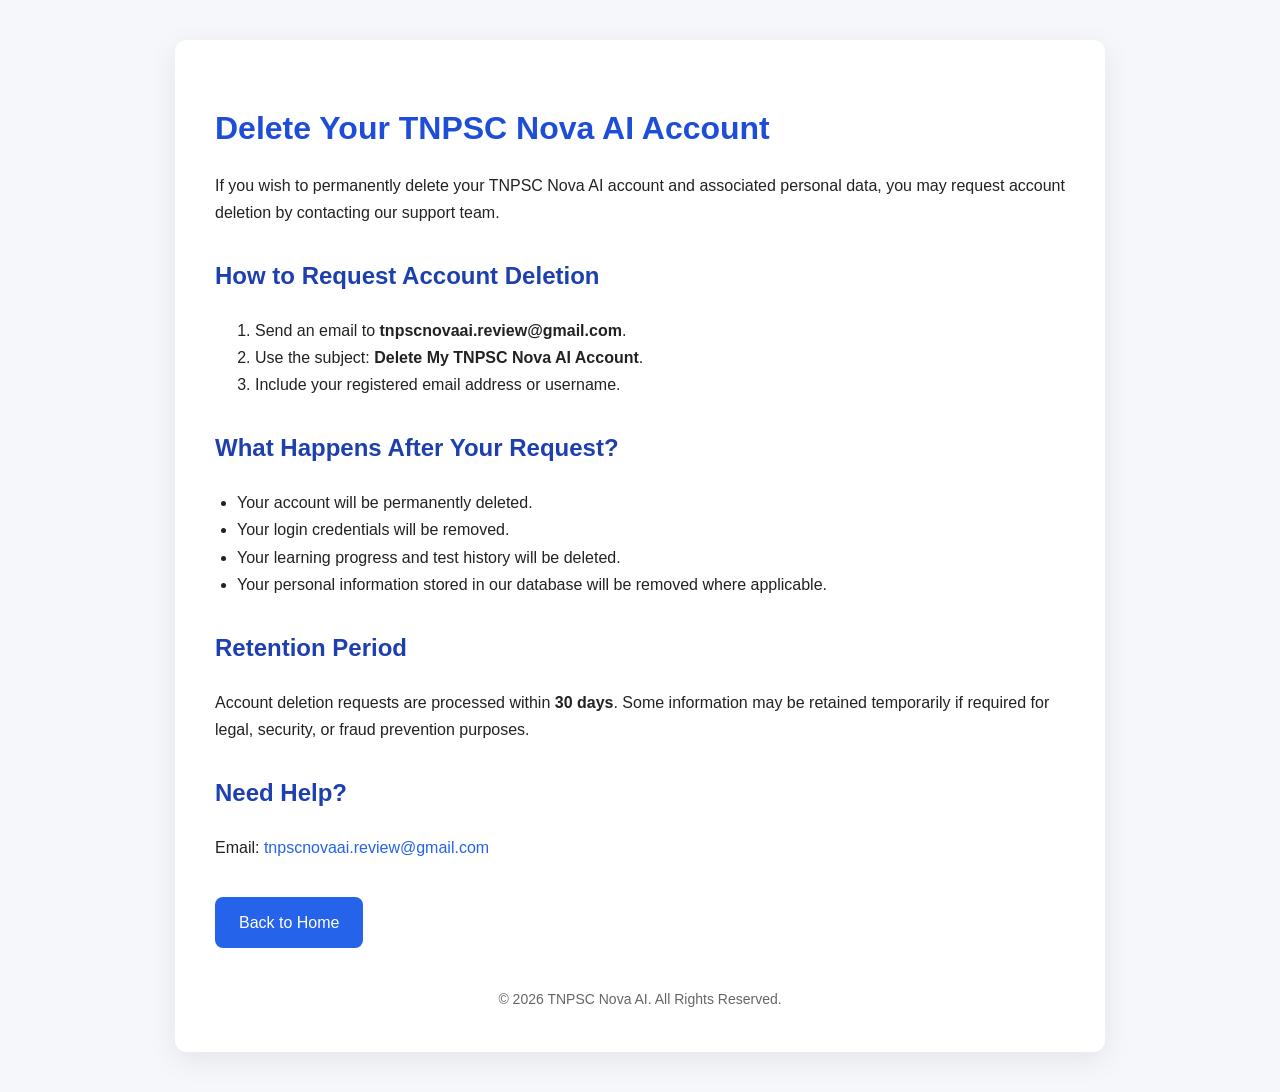
<file: delete-account.html>
<!DOCTYPE html>
<html lang="en">
<head>
    <meta charset="UTF-8">
    <meta name="viewport" content="width=device-width, initial-scale=1.0">
    <title>Delete Account | TNPSC Nova AI</title>

    <style>
        body{
            font-family: Arial, sans-serif;
            background:#f5f7fb;
            margin:0;
            padding:40px;
            color:#222;
            line-height:1.7;
        }

        .container{
            max-width:850px;
            margin:auto;
            background:white;
            padding:40px;
            border-radius:12px;
            box-shadow:0 8px 30px rgba(0,0,0,.08);
        }

        h1{
            color:#1e4ed8;
            margin-bottom:10px;
        }

        h2{
            margin-top:30px;
            color:#1e40af;
        }

        a{
            color:#2563eb;
            text-decoration:none;
        }

        ul{
            padding-left:22px;
        }

        .btn{
            display:inline-block;
            margin-top:20px;
            background:#2563eb;
            color:white;
            padding:12px 24px;
            border-radius:8px;
            text-decoration:none;
        }

        footer{
            margin-top:40px;
            text-align:center;
            color:#666;
            font-size:14px;
        }
    </style>
</head>

<body>

<div class="container">

<h1>Delete Your TNPSC Nova AI Account</h1>

<p>
If you wish to permanently delete your TNPSC Nova AI account and associated personal data,
you may request account deletion by contacting our support team.
</p>

<h2>How to Request Account Deletion</h2>

<ol>
<li>Send an email to <strong>tnpscnovaai.review@gmail.com</strong>.</li>
<li>Use the subject:
<strong>Delete My TNPSC Nova AI Account</strong>.</li>
<li>Include your registered email address or username.</li>
</ol>

<h2>What Happens After Your Request?</h2>

<ul>
<li>Your account will be permanently deleted.</li>
<li>Your login credentials will be removed.</li>
<li>Your learning progress and test history will be deleted.</li>
<li>Your personal information stored in our database will be removed where applicable.</li>
</ul>

<h2>Retention Period</h2>

<p>
Account deletion requests are processed within <strong>30 days</strong>.
Some information may be retained temporarily if required for legal,
security, or fraud prevention purposes.
</p>

<h2>Need Help?</h2>

<p>
Email:
<a href="mailto:tnpscnovaai.review@gmail.com">
tnpscnovaai.review@gmail.com
</a>
</p>

<a class="btn" href="index.html">Back to Home</a>

<footer>

© 2026 TNPSC Nova AI. All Rights Reserved.

</footer>

</div>

</body>
</html>
</file>
